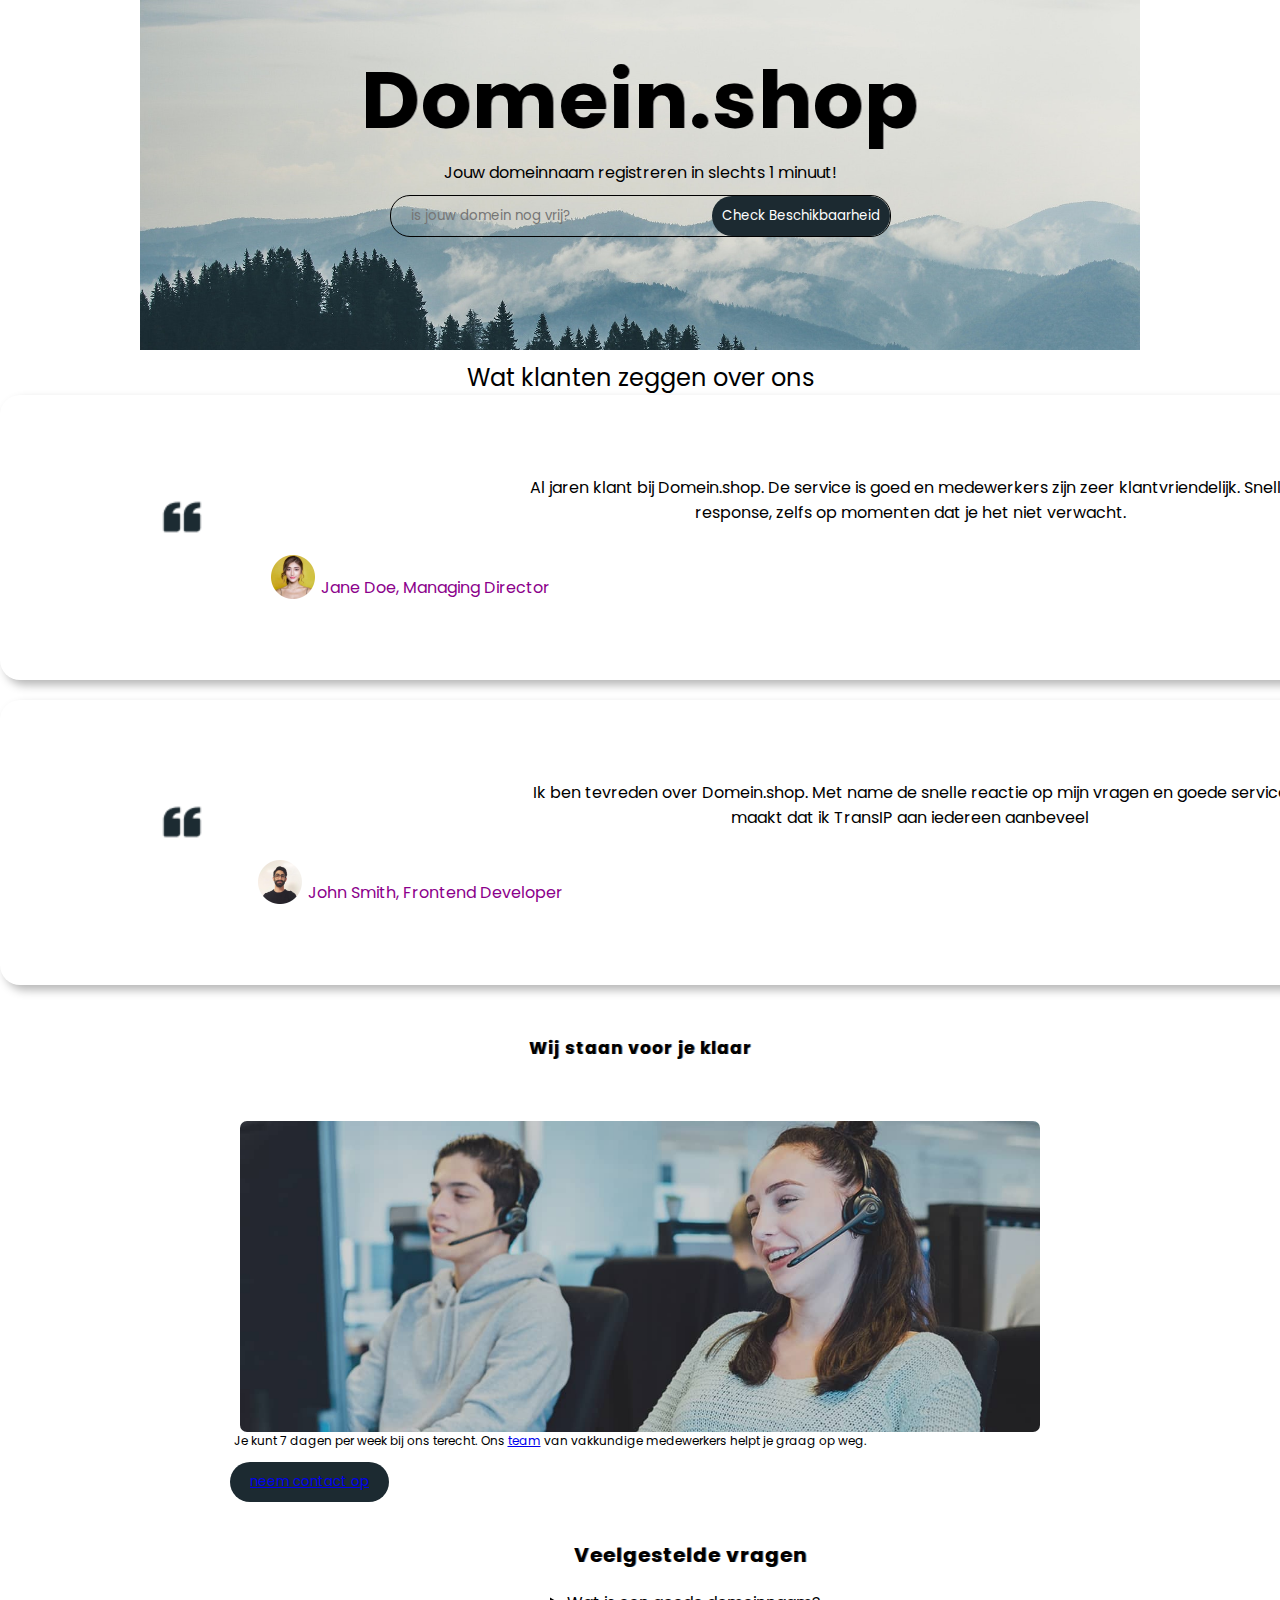
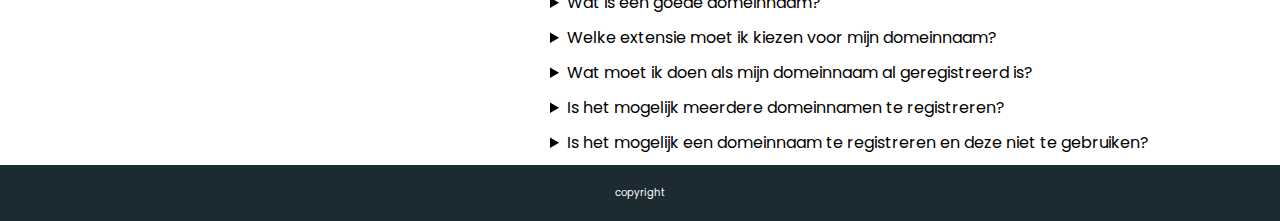
<file: opdrachtles2/frontend-html-css-domeinshop/index.html>
<!DOCTYPE html>
<html lang="en">
<head>
    <meta charset="UTF-8">
    <title>Domein.shop</title>
    <link  rel="stylesheet" href="styles/styles.css">
    <style>
        @import url('https://fonts.googleapis.com/css2?family=Poppins:ital,wght@0,100;0,200;0,300;0,400;0,500;0,600;0,700;0,800;0,900;1,100;1,200;1,300;1,400;1,500;1,600;1,700;1,800;1,900&display=swap');
    </style>
</head>
<body>
<header>
    <section class="header-section">
    <h1>Domein.shop</h1>
        <p class="header-p">    Jouw domeinnaam registreren in slechts 1 minuut!</p>
    <form>
        <label for="domein-naam"></label>
        <div id="border-box">
        <input type="search" id="domein-naam" name="domein-naam" placeholder="is jouw domein nog vrij?" >
        <button type="submit">Check Beschikbaarheid</button>
        </div>
    </form>
    </section>
</header>

<main>
<section>
    <h2>Wat klanten zeggen over ons</h2>
    <div class="white-box">
        <img class="quotes1" src="assets/icons/quote-left.png" alt="quote-van-jane">
        <p class="reviews-1">Al jaren klant bij Domein.shop. De service is goed en medewerkers zijn zeer klantvriendelijk. Snelle response, zelfs op momenten dat je het niet verwacht.</p>
        <img src="assets/images/avatar-jane.png" alt="review-van-jane">
            <p class="creds1">Jane Doe, Managing Director</p>


    </div>

    <div class="white-box">
        <img class="quotes2" src="assets/icons/quote-left.png" alt="quote-van-john">
        <p class="reviews-2">Ik ben tevreden over Domein.shop. Met name de snelle reactie op mijn vragen en goede service maakt dat ik TransIP aan iedereen aanbeveel</p>
        <img src="assets/images/avatar-john.png" alt="review-van-john">
        <p class="creds2">John Smith, Frontend Developer</p>
    </div>
</section>

    <section class="support-info">
        <h2 class="support-header">Wij staan voor je klaar</h2>

        <img class="callcenter-img" src="assets/images/callcenter.jpg" alt="de callcenter">
        <button type="button" class="contact-button"><a href="team.html">neem contact op</a></button>
        <p class="contact-team">Je kunt 7 dagen per week bij ons terecht. Ons <a href="team.html">team</a> van vakkundige medewerkers helpt je graag op weg.</p>
    </section>

    <section class="faq">
        <h2>Veelgestelde vragen</h2>
        <details>
            <summary>Wat is een goede domeinnaam?</summary>
            <p>Een goede domeinnaam moet aan enkele eisen voldoen. Ten eerste mag jouw domeinnaam niet in strijd zijn met de openbare orde of de goede zeden. Dit betekent dat je geen ongepaste domeinnaam mag registreren. Verder mag een domeinnaam enkel uit letters, cijfers en eventueel een liggend streepje bestaan. Andere leestekens zijn niet toegestaan.</p>
        </details>

        <details>
            <summary>Welke extensie moet ik kiezen voor mijn domeinnaam?</summary>
            <p>Je mag helemaal zelf kiezen welke extensie jouw domeinnaam krijgt. Dit kan een .nl-extensie zijn, maar ook een .be-extensie, een .de-extensie of een .com-extensie. Vraag jezelf af op welke markt je je gaat richten, in het heden én in de toekomst. Ben je niet van plan je business de grens over te brengen? Dan heb je eigenlijk alleen een .nl-domeinnaam nodig. Je kunt andere extensies registreren om te voorkomen dat anderen dit doen, maar deze domeinnamen ga je waarschijnlijk niet zelf gebruiken.</p>
        </details>

        <details>
            <summary>Wat moet ik doen als mijn domeinnaam al geregistreerd is?</summary>
            <p>Is de domeinnaam die jij wil registreren, al geregistreerd door iemand anders? Dan kun je deze niet opnieuw registreren. Jouw domeinnaam moet namelijk uniek zijn. Als je gewenste domeinnaam al geregistreerd is, heb je twee mogelijkheden. Ten eerste kun je ervoor kiezen een alternatieve domeinnaam te registreren. Dit kan een domeinnaam zijn die op jouw eerste keuze lijkt, maar ook een heel ander domein. Je vindt vanzelf wel een goede domeinnaam die nog vrij is.</p>
        </details>

        <details>
            <summary>Is het mogelijk meerdere domeinnamen te registreren?</summary>
            <p>Ja, het is zeker mogelijk meerdere domeinnamen te registreren. Als je zou willen, kun je wel tientallen domeinnamen registreren. Houd er wel rekening mee dat iedere domeinnaam die je registreert, geld kost. Hoe meer domeinnamen je registreert, des te meer geld je moet betalen voor deze domeinen.</p>
        </details>

        <details>
            <summary>Is het mogelijk een domeinnaam te registreren en deze niet te gebruiken?</summary>
            <p>Ja, je kunt een domeinnaam registreren zonder deze te gebruiken. Dit gebeurt regelmatig. Ten eerste zijn er veel ondernemers die de domeinnaam van hun nieuwe bedrijf alvast registreren, terwijl ze nog lang geen website hebben. Zij willen simpelweg zeker weten dat de domeinnaam nog beschikbaar is als hun website af is en registreren deze daarom alvast. Verstandig, zeker als je een domeinnaam wil registreren die andere mensen ook interessant kunnen vinden.</p>
        </details>
    </section>
</main>

<footer>
    <p>copyright</p>
</footer>
</body>
</html>
</file>
<file: opdrachtles2/frontend-html-css-domeinshop/styles/styles.css>
/*////////////////////////////////////////////////////////////////////////
Table of Contents:
    1. Global Styles
    2. Typografie
    3. Areas
        3.1 Header
        3.2 Testimonial
        3.3 Support
        3.4 Faq
        3.5 Footer
        hsl(199, 28%, 15%) donkergroen///hsl(190, 11%, 58%)grijs
////////////////////////////////////////////////////////////////////////*/



/*////////////////////////
    1. Global Styles
////////////////////////*/
* {
    margin: 0;
    padding: 0;
    font-family: "Poppins", sans-serif;
    font-weight: 400;
    font-style: normal;


}
button {
    border-style: none;
    border-radius: 20px;
    background-color: hsl(199, 28%, 15%);
    padding: 10px 10px 10px 10px;
    cursor: pointer;
    color: white;
}
/*////////////////////////
    2. Typography
////////////////////////*/
main {
    margin: 0 auto;
    text-align: center;
}


/*////////////////////////
    3. Areas
////////////////////////*/

/*///////////// 3.1 Header /////////////*/


.header-section {
    background-size: cover;
    background-repeat: no-repeat;
    height:  300px;
    max-width: 1000px;
    text-align: center;
    margin: 0 auto 10px auto;
    position: relative;
    background-color: darkmagenta;
    background-image: url("../assets/images/mountains.jpg");
    padding-top: 40px;
    padding-bottom: 10px;

}
{


}

h1 {
text-shadow: 1px 0 #888888;
    letter-spacing: 1px;
    font-weight: bold;
    font-size:80px;




}



input {
    border-style: none;
    background: none;
    margin-left: 20px;
    margin-right: 40px;

}
input:focus {
    outline: none;
    overflow: hidden;


}

#border-box {
    display: inline-block;
    border-style: solid;
    border-radius: 20px;
    border-width: thin ;
}
.header-p {
    margin-bottom: 10px;
}


/*///////////// 3.2 Testimonial /////////////*/
.white-box {
    width: 100%;
    background-color: white;
    box-shadow: 5px 5px 10px rgba(0, 0, 0, 0.29);
    margin-bottom: 20px;
    padding: 80px 20px;
    border-radius: 20px;
     position: relative;
;
}
.white-box img {
    width: 44px;
    height: 44px;
    margin-top: 20px;
    position: absolute;
    margin-left: -500px;
}

.creds1, .creds2 {
    color: darkmagenta;
    margin-top: 40px;
    display: inline-block;
    margin-left: -450px
}
.reviews-1, .reviews-2 {
    margin-bottom: 10px;
    display: block;
    max-width: 1000px;
    text-align: center;
    margin-left: 500px;
}



/*///////////// 3.3 Support /////////////*/
.support-header {
    text-shadow: 1px 0 #888888;
    letter-spacing: 1px;
    font-weight: bold;
    font-size: 17px;
    padding-bottom: 30px;
    padding-top: 30px;
    margin: 0 auto;
    max-width: 400px;
}

section .callcenter-img {
    display: block;
    margin-right: auto ;
    margin-left: auto;
    position: relative;
    width: 800px;
    margin-top: 30px;
    border-radius: 7px;

}


.support-info {
display: block;
}
.support-info > button {
    padding-left: 20px;
    padding-right: 20px;
    margin-top: 30px;
    margin-left: -410px;
    position: absolute;
}

.contact-button a:visited{
    background-color: hsl(199, 28%, 15%);
    text-decoration: none;
    color: white;
}

.contact-button a:hover{
text-decoration: none;
    color: inherit;
}
.support-info p {
    text-align: center;
    font-size: 12px;
    margin-left: -180px;

}

/*///////////// 3.4 Faq /////////////*/
.faq    {
    display: block;
    margin-top: 50px;

}
.faq > h2 {
    text-align: center;
    text-shadow: 1px 0 #888888;
    letter-spacing: 1px;
    font-weight: bold;
    font-size:20px;
    margin-bottom: 20px;
    margin-left: -450px;
}
section.faq {
    text-align: left;
    margin-left: 550px;
    margin-top: 90px;
}
.faq details {
    margin-bottom: 10px;
}

.faq p {
    background-color:hsl(190, 11%, 58%) ;
    border-radius: 10px;
    border-style: none;
    color: white;
    padding: 20px 20px 20px 20px;
    margin-right: 550px;
}
.faq summary:hover {
    cursor: pointer;
}
/*///////////// 3.5 Footer /////////////*/
footer {
    background-color: hsl(199, 28%, 15%);
    padding-top: 20px;
    color: white;
    text-align: center;
}
footer p {
    padding-bottom: 20px;
    font-size: 10px;
}
</file>
